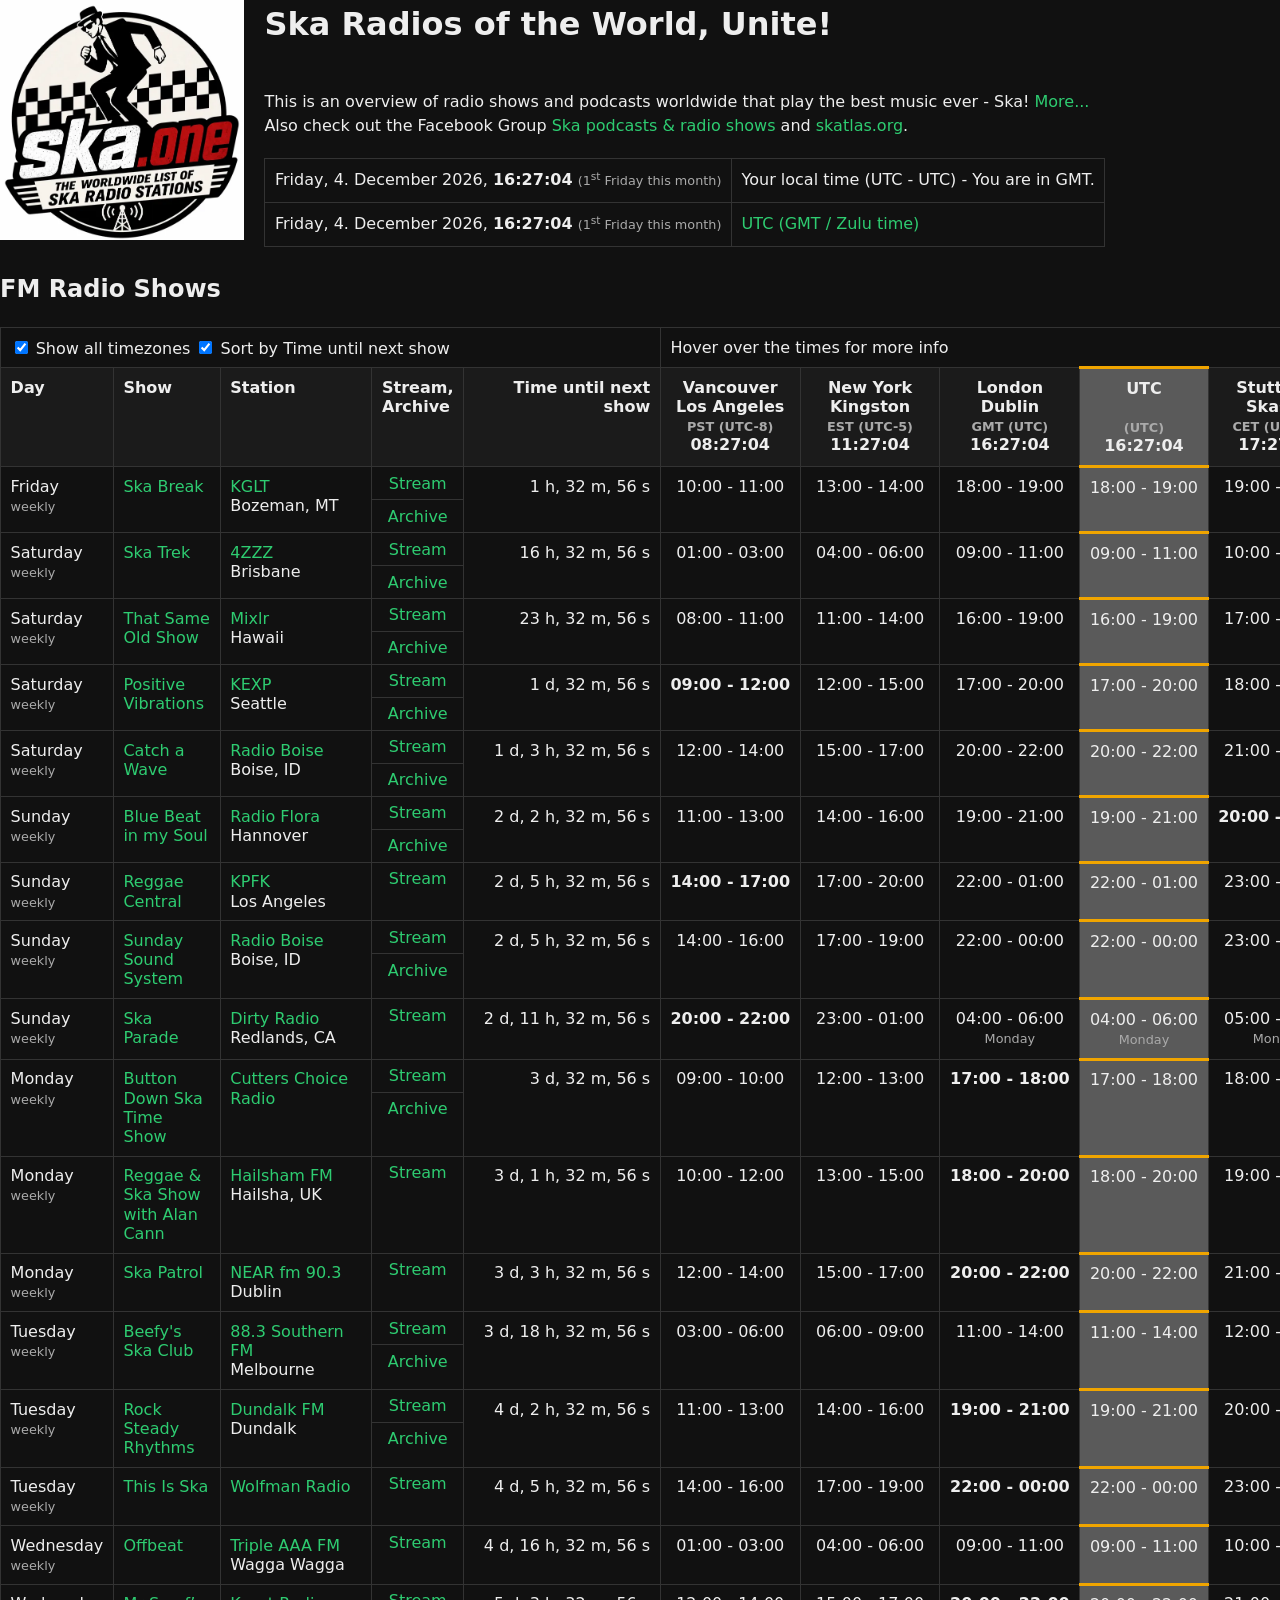
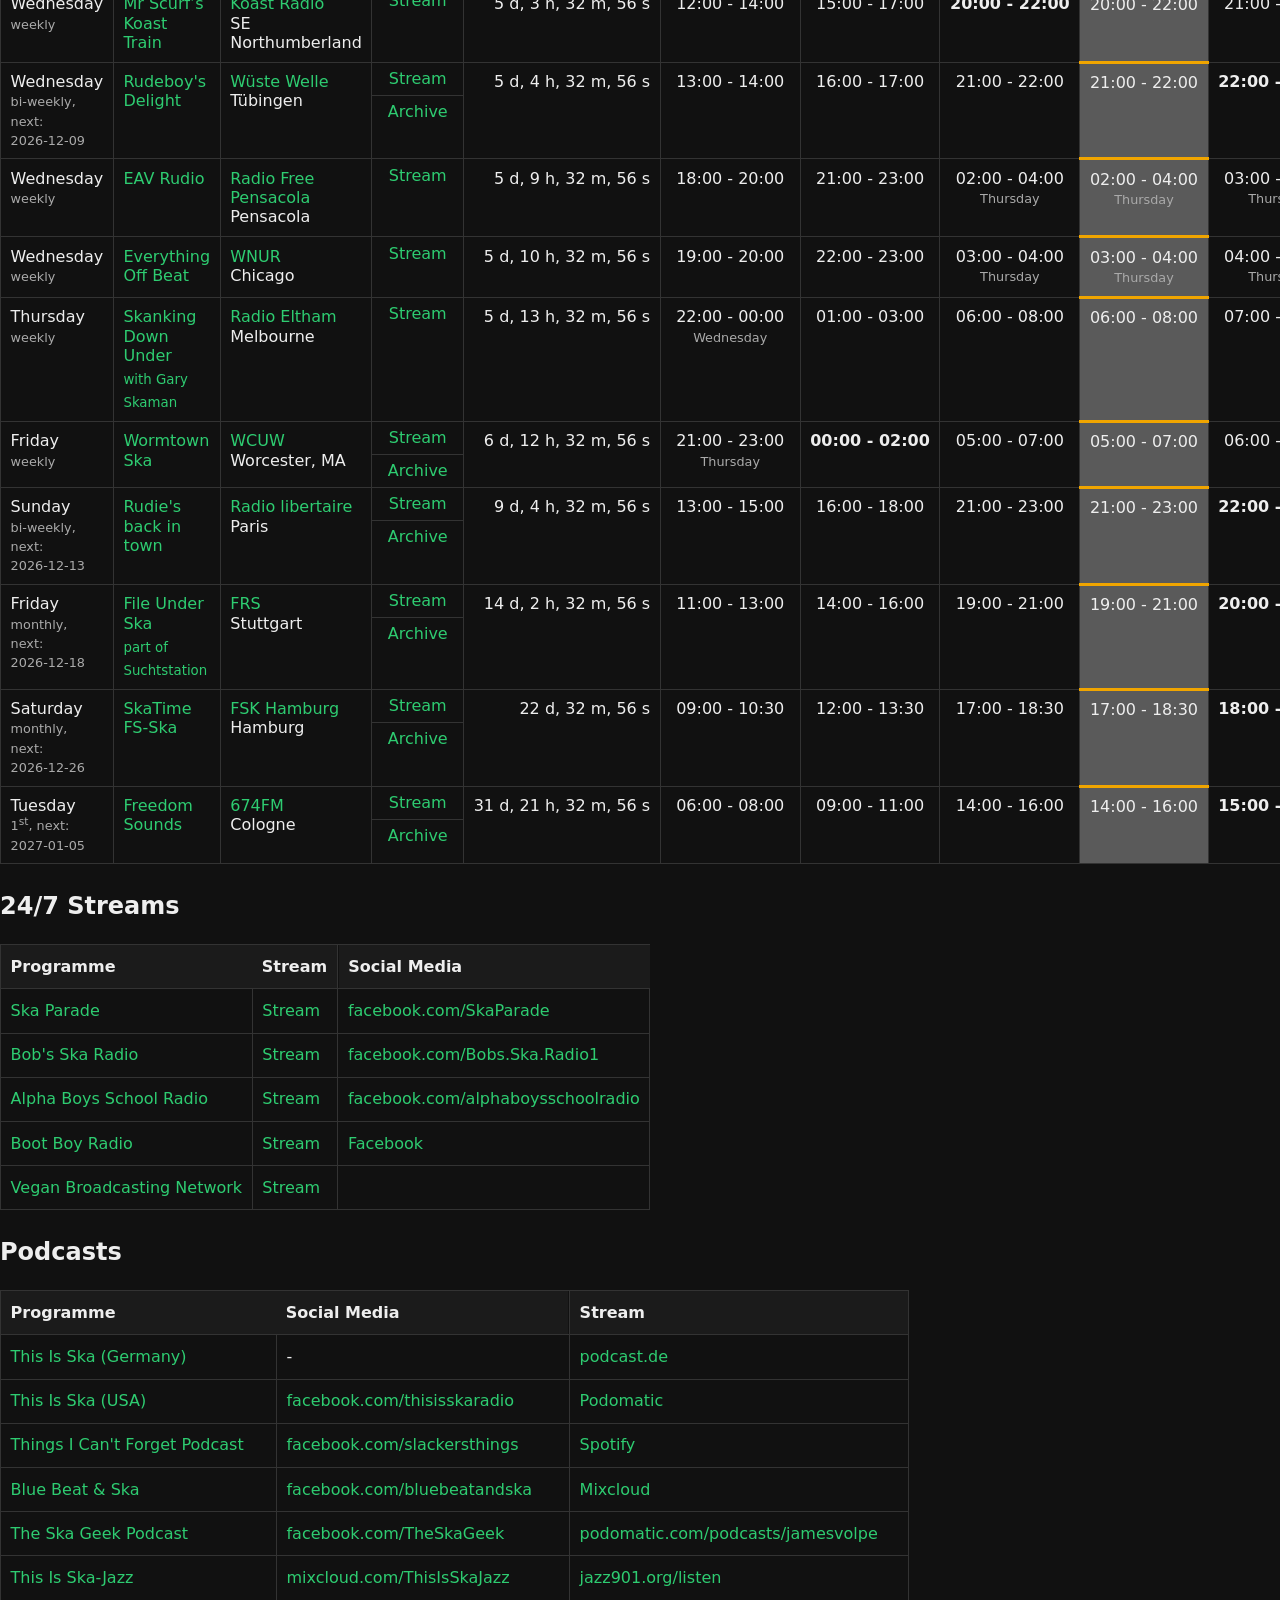
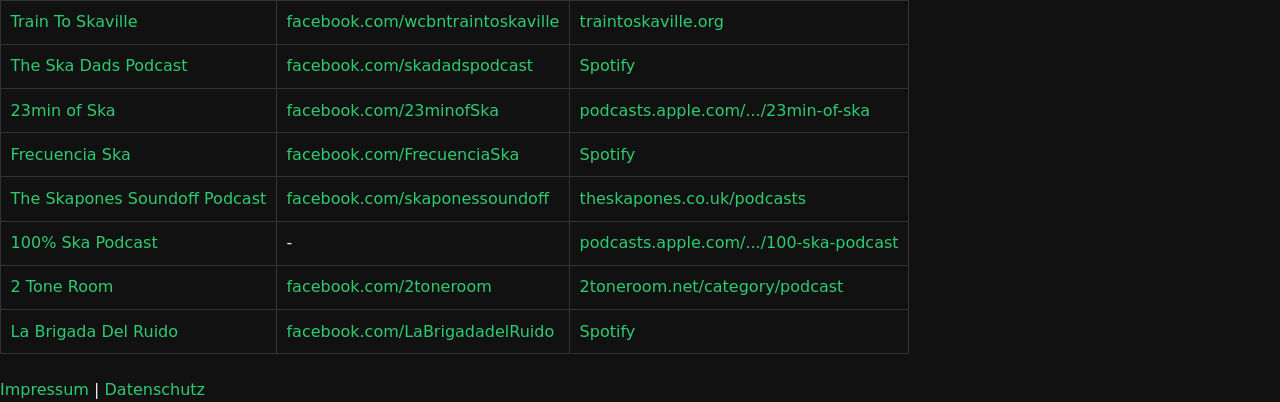
<file: index.html>
<!DOCTYPE html>
<html lang="en">
<head>
  <meta charset="UTF-8">
  <meta name="viewport" content="width=device-width, initial-scale=1.0">
  <title>Ska Radios of the World — Live Schedule</title>
  <link rel="stylesheet" href="styles.css">
  <script type="text/javascript">

    // ---------------------------
    // Show data
    // ---------------------------
    //
    // possible schedule:
    // recurrence: "weeksInMonth",
    // weeks: [ 2, 4 ], // starts with 1
    const weeklySchedule = {
      0: [ // Sunday
        {
          name: "Blue Beat in my Soul",
          id: "bbims",
          recurrence: "weekly",
          showUrl: "https://radioflora.de/shows/blue-beat-in-my-soul-ska-rocksteady-reggae-soul-from-the-60s-to-today/",
          station: "Radio Flora",
          stationUrl: "https://radioflora.de",
          stationTown: "Hannover",
          start: { h: 20, m: 0 },
          end: { h: 22, m: 0 },
          streamUrl: "https://radioflora.de",
          archiveUrl: "https://www.mixcloud.com/bluebeatshelter/",
          timezone: "Europe/Berlin"
        },
        {
          name: "Ska Parade",
          id: "sp",
          recurrence: "weekly",
          showUrl: "https://dirtyradio.fm/programs/tazy-phyllipz",
          station: "Dirty Radio",
          stationTown: "Redlands, CA",
          stationUrl: "https://dirtyradio.fm",
          start: { h: 20, m: 0 },
          end: { h: 22, m: 0 },
          streamUrl: "http://albireo.shoutca.st:8815/;",
          timezone: "America/Los_Angeles"
        },
        {
          name: "Rudie's back in town",
          id: "rbit",
          recurrence: "bi-weekly",
          showdate: "2026-04-19", // use last date or next to come, future dates are calculated
          showUrl: "https://rudies-back-in-town.blogspot.com/",
          station: "Radio libertaire",
          stationUrl: "https://radio-libertaire.org/agenda/",
          stationTown: "Paris",
          start: { h: 22, m: 0 },
          end: { h: 0, m: 0 },
          streamUrl: "http://media.radio-libertaire.org:8080/radiolib.mp3",
          archiveUrl: "https://radio-libertaire.org/agenda/passechx.php",
          timezone: "Europe/Berlin"
        },
        {
          name: "Reggae Central",
          id: "rc",
          recurrence: "weekly",
          showUrl: "https://www.kpfk.org/on-air/reggae-central",
          station: "KPFK",
          stationTown: "Los Angeles",
          stationUrl: "https://www.kpfk.org",
          start: { h: 14, m: 0 },
          end: { h: 17, m: 0 },
          streamUrl: "https://www.kpfk.org/player/",
          timezone: "America/Los_Angeles"
        },
        {
          name: "Sunday Sound System",
          id: "sss",
          recurrence: "weekly",
          showUrl: "https://spinitron.com/RadioBoise/pl/22267497/Sunday-Sound-System",
          station: "Radio Boise",
          stationUrl: "https://radioboise.org",
          stationTown: "Boise, ID",
          start: { h: 15, m: 0 },
          end: { h: 17, m: 0 },
          streamUrl: "https://www.radiorethink.com/tuner/?stationCode=radioboise",
          archiveUrl: "https://radioboise.org/shows/recent-broadcast-archive/",
          timezone: "America/Denver"
        }
      ],
      1: [ // Monday
        {
          name: "Button Down Ska Time Show",
          id: "bdsts1",
          recurrence: "weekly",
          showUrl: "https://www.buttondownradio.com/",
          station: "Cutters Choice Radio",
          stationUrl: "https://cutterschoiceradio.com/",
          stationTown: "",
          start: { h: 17, m: 0 },
          end: { h: 18, m: 0 },
          streamUrl: "https://cutterschoiceradio.com",
          archiveUrl: "https://www.mixcloud.com/ButtonDownRadioSka/",
          timezone: "Europe/London"
        },
        {
          name: "Reggae &amp; Ska Show with Alan Cann",
          id: "ac",
          recurrence: "weekly",
          showUrl: "https://www.hailshamfm.com/schedule/",
          station: "Hailsham FM",
          stationUrl: "https://www.hailshamfm.com",
          stationTown: "Hailsha, UK",
          start: { h: 18, m: 0 },
          end: { h: 20, m: 0 },
          streamUrl: "https://www.hailshamfm.com/player/",
          archiveUrl: "",
          timezone: "Europe/London"
        },
        {
          name: "Ska Patrol",
          id: "spl",
          recurrence: "weekly",
          showUrl: "https://skapatrol.weebly.com",
          station: "NEAR fm 90.3",
          stationUrl: "https://nearfm.ie/",
          stationTown: "Dublin",
          start: { h: 20, m: 0 },
          end: { h: 22, m: 0 },
          streamUrl: "https://nearfm.ie/livestream/",
          archiveUrl: "",
          timezone: "Europe/London"
        }
      ],
      2: [ // Tuesday
        {
          name: "Beefy's Ska Club",
          id: "bsc",
          recurrence: "weekly",
          showUrl: "https://www.facebook.com/BeefySkaClub/",
          station: "88.3 Southern FM",
          stationUrl: "https://www.southernfm.com.au",
          stationTown: "Melbourne",
          start: { h: 22, m: 0 },
          end: { h: 1, m: 0 },
          streamUrl: "https://www.southernfm.com.au",
          archiveUrl: "https://podcastaddict.com/podcast/beefy-s-ska-club/4160695",
          timezone: "Australia/Sydney"
        },
        {
          name: "Freedom Sounds",
          id: "fs",
          recurrence: "weeksInMonth",
          weeks: [ 1 ],
          showUrl: "https://674.fm/sendung/freedom-sounds/",
          station: "674FM",
          stationUrl: "https://674.fm",
          stationTown: "Cologne",
          start: { h: 15, m: 0 },
          end: { h: 17, m: 0 },
          streamUrl: "https://674.fm/#",
          archiveUrl: "https://www.mixcloud.com/674FM/",
          timezone: "Europe/Berlin"
        },
        {
          name: "Rock Steady Rhythms",
          id: "rsr",
          recurrence: "weekly",
          showUrl: "https://www.dundalkfm.com/category/music/",
          station: "Dundalk FM",
          stationUrl: "https://www.dundalkfm.com/",
          stationTown: "Dundalk",
          start: { h: 19, m: 0 },
          end: { h: 21, m: 0 },
          streamUrl: "https://www.dundalkfm.com/",
          archiveUrl: "https://www.dundalkfm.com/listen-again/",
          timezone: "Europe/London"
        },
        {
          name: "This Is Ska",
          id: "tis",
          recurrence: "weekly",
          showUrl: "https://wolfmanradio.co.uk/en/tuesdays?view=article&id=58&catid=13",
          station: "Wolfman Radio",
          stationUrl: "https://wolfmanradio.co.uk/",
          start: { h: 22, m: 0 },
          end: { h: 24, m: 0 },
          streamUrl: "https://wolfmanradio.co.uk/en/",
          timezone: "Europe/London"
        }
      ],
      3: [ // Wednesday
        {
          name: "Offbeat",
          id: "o",
          recurrence: "weekly",
          showUrl: "https://www.facebook.com/RiverinaRudeboy",
          station: "Triple AAA FM",
          stationUrl: "https://tripleafm.net.au",
          stationTown: "Wagga Wagga",
          start: { h: 20, m: 0 },
          end: { h: 22, m: 0 },
          streamUrl: "https://tripleafm.net.au/stream",
          timezone: "Australia/Sydney"
        },
        // 7pm on 96.7 2GHR in the Greater Hume and Albury Wodonga
        // 8pm on Triple AAA Fm in Wagga, Coolamon, Junee and Gundagai
        // And online from those station's websites at those times, or via any good radio app.
        {
          name: "Mr Scurf’s Koast Train",
          id: "mskt",
          recurrence: "weekly",
          showUrl: "https://koastradio.co.uk/koast-schedules/",
          station: "Koast Radio",
          stationUrl: "https://koastradio.co.uk",
          stationTown: "SE Northumberland",
          start: { h: 20, m: 0 },
          end: { h: 22, m: 0 },
          streamUrl: "https://koastradio.co.uk/listen-live",
          timezone: "Europe/London"
        },
        {
          name: "Rudeboy's Delight",
          id: "rd",
          recurrence: "bi-weekly",
          showdate: "2026-04-29", // use last date or next to come, rest is calculated
          showUrl: "https://www.wueste-welle.de/sendung/view/id/81/Rudeboy-rsquo-s_Delight.html",
          station: "Wüste Welle",
          stationUrl: "https://www.wueste-welle.de",
          stationTown: "Tübingen",
          start: { h: 22, m: 0 },
          end: { h: 23, m: 0 },
          streamUrl: "https://www.wueste-welle.de/broadcasts/livestream/",
          archiveUrl: "https://www.wueste-welle.de/mediathek/viewsendung/id/78445",
          timezone: "Europe/Berlin"
        },
        {
          name: "EAV Rudio",
          id: "eavr",
          recurrence: "weekly",
          showUrl: "https://www.facebook.com/EavRudio",
          station: "Radio Free Pensacola",
          stationUrl: "https://www.radiofreepensacola.com",
          stationTown: "Pensacola",
          start: { h: 20, m: 0 },
          end: { h: 22, m: 0 },
          streamUrl: "https://www.radiofreepensacola.com/shows-on-demand",
          timezone: "America/Chicago"
        },
        {
          name: "Everything Off Beat",
          id: "eob",
          recurrence: "weekly",
          showUrl: "https://wnur.org/radio-schedule/",
          station: "WNUR",
          stationUrl: "https://wnur.org/",
          stationTown: "Chicago",
          start: { h: 21, m: 0 },
          end: { h: 22, m: 0 },
          streamUrl: "https://wnur.org/radio-playlist/",
          timezone: "America/Chicago"
        }
      ],
      4: [ // Thursday
        {
          name: "Skanking Down Under",
          subtitle: "with Gary Skaman",
          id: "sdu",
          recurrence: "weekly",
          showUrl: "https://radio.eltham.melbourne/schedule", // shows visitor's time!
          station: "Radio Eltham",
          stationUrl: "https://radio.eltham.melbourne",
          stationTown: "Melbourne",
          start: { h: 17, m: 0 },
          end: { h: 19, m: 0 },
          streamUrl: "https://radio.eltham.melbourne",
          timezone: "Australia/Sydney"
        }
      ],
      5: [ // Friday
        {
          name: "Wormtown Ska",
          id: "ws",
          recurrence: "weekly",
          showUrl: "https://spinitron.com/WCUW/show/79960/Wormtown-Ska",
          station: "WCUW",
          stationUrl: "https://wcuw.org",
          stationTown: "Worcester, MA",
          start: { h: 0, m: 0 },
          end: { h: 2, m: 0 },
          streamUrl: "https://wcuw.org/listen/live/",
          archiveUrl: "https://spinitron.com/WCUW/calendar",
          timezone: "America/New_York"
        },
        {
          name: "Ska Break",
          id: "sb",
          recurrence: "weekly",
          showUrl: "https://spinitron.com/KGLT/pl/22185420/Ska-Break",
          station: "KGLT",
          stationUrl: "https://kglt.net",
          stationTown: "Bozeman, MT",
          start: { h: 11, m: 0 },
          end: { h: 12, m: 0 },
          streamUrl: "https://www.radiorethink.com/tuner/?stationCode=kglt&stream=hi",
          archiveUrl: "https://spinitron.com/KGLT/show/207563/Ska-Break",
          timezone: "America/Denver"
        },
        {
          name: "File Under Ska",
          subtitle: "part of Suchtstation",
          id: "fus",
          recurrence: "monthly",
          showdates: [ "2026-07-24", "2026-08-21", "2026-09-18", "2026-10-16", "2026-11-20", "2026-12-18" ],
          showUrl: "https://www.file-under-ska.de",
          station: "FRS",
          stationUrl: "https://www.freies-radio.de",
          stationTown: "Stuttgart",
          start: { h: 20, m: 0 },
          end: { h: 22, m: 0 },
          streamUrl: "https://streaming.fueralle.org/frs-hi.mp3",
          archiveUrl: "https://www.freies-radio.de/mediathek",
          timezone: "Europe/Berlin"
        }
      ],
      6: [ // Saturday
        {
          name: "SkaTime FS-Ska",
          id: "stime",
          recurrence: "monthly",
          showdates: [ "2026-10-31", "2026-11-28", "2026-12-26", "2027-01-23", "2027-02-27" ],
          showUrl: "<https://www.fsk-hh.org/programm>",
          station: "FSK Hamburg",
          stationUrl: "https://www.fsk-hh.org",
          stationTown: "Hamburg",
          start: { h: 18, m: 0 },
          end: { h: 19, m: 30 },
          streamUrl: "https://streaming.fueralle.org/fsk.mp3",
          archiveUrl: "https://www.fsk-hh.org/archive",
          timezone: "Europe/Berlin"
        },
        {
          name: "Ska Trek",
          id: "strek",
          recurrence: "weekly",
          showUrl: "https://www.file-under-ska.de",
          station: "4ZZZ",
          stationUrl: "https://4zzz.org.au/program/ska-trek",
          stationTown: "Brisbane",
          start: { h: 20, m: 0 },
          end: { h: 22, m: 0 },
          streamUrl: "https://www.4zzzfm.org.au/listen-online",
          archiveUrl: "http://ondemand.4zzzfm.org.au/ska-trek",
          timezone: "Australia/Sydney"
        },
        {
          name: "Catch a Wave",
          id: "cw",
          recurrence: "weekly",
          showUrl: "https://spinitron.com/RadioBoise/show/202812/Catch-a-Wave", // www.facebook.com/catchawaveska
          station: "Radio Boise",
          stationUrl: "https://radioboise.org",
          stationTown: "Boise, ID",
          start: { h: 13, m: 0 },
          end: { h: 15, m: 0 },
          streamUrl: "https://www.radiorethink.com/tuner/?stationCode=radioboise",
          archiveUrl: "https://radioboise.org/shows/recent-broadcast-archive/",
          timezone: "America/Denver"
        },
        {
          name: "Positive Vibrations",
          id: "pv",
          recurrence: "weekly",
          showUrl: "https://www.kexp.org/shows/Positive-Vibrations/",
          station: "KEXP",
          stationUrl: "https://www.kexp.org",
          stationTown: "Seattle",
          start: { h: 9, m: 0 },
          end: { h: 12, m: 0 },
          streamUrl: "https://www.kexp.org/listen/",
          archiveUrl: "https://www.kexp.org/archive/",
          timezone: "America/Los_Angeles"
        },
        {
          name: "That Same Old Show",
          id: "tsos",
          recurrence: "weekly",
          showUrl: "https://dj-mikey-rhude.mixlr.com",
          station: "Mixlr",
          stationUrl: "https://dj-mikey-rhude.mixlr.com",
          stationTown: "Hawaii",
          start: { h: 6, m: 0 },
          end: { h: 9, m: 0 },
          streamUrl: "https://dj-mikey-rhude.mixlr.com",
          archiveUrl: "https://dj-mikey-rhude.mixlr.com/recordings",
          timezone: "Pacific/Honolulu"
        }
      ],
    };

    const TIMEZONE_DATA = {
      "Pacific/Honolulu": {
        place1: "Honolulu", place2: "Hilo",
        abbr: {
          [-10]: { short: "HST", long: "Hawaii Standard Time" }
        }
      },
      "America/Anchorage": {
        place1: "Anchorage", place2: "Fairbanks",
        abbr: {
          [-9]: { short: "AKST", long: "Alaska Standard Time" },
          [-8]: { short: "AKDT", long: "Alaska Daylight Time" }
        }
      },
      "America/Los_Angeles": {
        place1: "Vancouver", place2: "Los Angeles",
        abbr: {
          [-8]: { short: "PST", long: "Pacific Standard Time" },
          [-7]: { short: "PDT", long: "Pacific Daylight Time" }
        }
      },
      "America/Denver": {
        place1: "Denver", place2: "Phoenix",
        abbr: {
          [-7]: { short: "MST", long: "Mountain Standard Time" },
          [-6]: { short: "MDT", long: "Mountain Daylight Time" }
        }
      },
      "America/Chicago": {
        place1: "Chicago", place2: "Dallas",
        abbr: {
          [-6]: { short: "CST", long: "Central Standard Time" },
          [-5]: { short: "CDT", long: "Central Daylight Time" }
        }
      },
      "America/New_York": {
        place1: "New York", place2: "Kingston",
        abbr: {
          [-5]: { short: "EST", long: "Eastern Standard Time" },
          [-4]: { short: "EDT", long: "Eastern Daylight Time" }
        }
      },
      "America/Halifax": {
        place1: "Halifax", place2: "San Juan",
        abbr: {
          [-4]: { short: "AST", long: "Atlantic Standard Time" },
          [-3]: { short: "ADT", long: "Atlantic Daylight Time" }
        }
      },
      "America/St_Johns": {
        place1: "St. John's", place2: "Corner Brook",
        abbr: {
          [-3.5]: { short: "NST", long: "Newfoundland Standard Time" },
          [-2.5]: { short: "NDT", long: "Newfoundland Daylight Time" }
        }
      },
      "Europe/London": {
        place1: "London", place2: "Dublin",
        abbr: {
          [0]: { short: "GMT", long: "Greenwich Mean Time" },
          [1]: { short: "BST", long: "British Summer Time" }
        }
      },
      "Europe/Berlin": {
        place1: "Stuttgart", place2: "Skaska",
        abbr: {
          [1]: { short: "CET", long: "Central European Time" },
          [2]: { short: "CEST", long: "Central European Summer Time" }
        }
      },
      "Europe/Helsinki": {
        place1: "Helsinki", place2: "Athens",
        abbr: {
          [2]: { short: "EET", long: "Eastern European Time" },
          [3]: { short: "EEST", long: "Eastern European Summer Time" }
        }
      },
      "Europe/Moscow": {
        place1: "St. Petersburg", place2: "Moscow",
        abbr: {
          [3]: { short: "MSK", long: "Moscow Standard Time" }
        }
      },
      "Asia/Karachi": {
        place1: "Karachi", place2: "Islamabad",
        abbr: {
          [5]: { short: "PKT", long: "Pakistan Standard Time" }
        }
      },
      "Asia/Kolkata": {
        place1: "Delhi", place2: "Mumbai",
        abbr: {
          [5.5]: { short: "IST", long: "India Standard Time" }
        }
      },
      "Australia/Perth": {
        place1: "Perth", place2: "Broome",
        abbr: {
          [8]: { short: "AWST", long: "Australian Western Standard Time" }
        }
      },
      "Asia/Tokyo": {
        place1: "Tokyo", place2: "Nagoya",
        abbr: {
          [9]: { short: "JST", long: "Japan Standard Time" }
        }
      },
      "Asia/Seoul": {
        place1: "Seoul", place2: "Busan",
        abbr: {
          [9]: { short: "KST", long: "Korea Standard Time" }
        }
      },
      "Australia/Adelaide": {
        place1: "Adelaide", place2: "Darwin",
        abbr: {
          [9.5]:  { short: "ACST", long: "Australian Central Standard Time" },
          [10.5]: { short: "ACDT", long: "Australian Central Daylight Time" }
        }
      },
      "Australia/Sydney": {
        place1: "Melbourne", place2: "Sydney",
        abbr: {
          [10]: { short: "AEST", long: "Australian Eastern Standard Time" },
          [11]: { short: "AEDT", long: "Australian Eastern Daylight Time" }
        }
      },
      "Pacific/Auckland": {
        place1: "Auckland", place2: "Wellington",
        abbr: {
          [12]: { short: "NZST", long: "New Zealand Standard Time" },
          [13]: { short: "NZDT", long: "New Zealand Daylight Time" }
        }
      }
    };

    function isMobile() {
      return window.matchMedia("(max-width: 768px)").matches;
    }

    function getOffsetByIana(iana, date) {
      const dtf = new Intl.DateTimeFormat("en-US", {
        timeZone: iana, hour12: false,
        year: "numeric", month: "2-digit", day: "2-digit",
        hour: "2-digit", minute: "2-digit", second: "2-digit"
      });
      const parts = Object.fromEntries(dtf.formatToParts(date).map(p => [p.type, p.value]));
      const localMs = Date.UTC(parts.year, parts.month - 1, parts.day, parts.hour, parts.minute, parts.second);
      // difference in minutes → avoids floating point drift
      const offsetMinutes = Math.round((localMs - date.getTime()) / 60_000);
      return offsetMinutes / 60;
    }

    const WEEKDAYS = ["Sunday","Monday","Tuesday","Wednesday","Thursday","Friday","Saturday"];
    const MONTHS = ["January","February","March","April","May","June","July","August","September","October","November","December"];

    // standard timezones
    const STANDARD_TIMEZONES = ["America/Los_Angeles","America/New_York","Europe/London","Europe/Berlin","Europe/Moscow","Asia/Tokyo","Australia/Sydney","Pacific/Auckland"];

    const visitorTimezone = Intl.DateTimeFormat().resolvedOptions().timeZone;
    // Timezones for testing
    //const visitorTimezone = "America/St_Johns"; // UTC/GMT -2:30 hours
    //const visitorTimezone = "America/Toronto";
    //const visitorTimezone = "Europe/Amsterdam";

    // target timezones: add visitor timezone if not in standard
    let timezones = [...STANDARD_TIMEZONES];
    if (!timezones.includes(visitorTimezone)) {
      timezones.push(visitorTimezone);
      const now = new Date();
      timezones.sort((a,b) => getOffsetByIana(a, now) - getOffsetByIana(b, now));
    }

    let activeTimezones = isMobile() ? [visitorTimezone] : [...timezones];
    let sortByTime = true;

    // returns names like "CET"
    const shortTimezoneFormatter = new Intl.DateTimeFormat("en-GB", { timeZoneName: "short" });

    const timezoneFormatters = {};

    const shortOffsetTimezoneFormatters = {};

    timezones.forEach(timezone => {
      // formats as HH:MM:SS
      timezoneFormatters[timezone] = new Intl.DateTimeFormat("en-GB", {
        timeZone: timezone,
        hour: "2-digit", minute: "2-digit", second: "2-digit", hour12: false });

      shortOffsetTimezoneFormatters[timezone] = new Intl.DateTimeFormat("en-GB", {
        timeZone: timezone,
        timeZoneName: "shortOffset" });
    });

    const timezoneOffsets = {};

    function computeTimezoneOffsets(now) {
      timezones.forEach(tz => { timezoneOffsets[tz] = getOffsetByIana(tz, now); });
      // compute offsets for show source timezones
      Object.values(weeklySchedule).flat().forEach(show => {
        if (!(show.timezone in timezoneOffsets)) {
          timezoneOffsets[show.timezone] = getOffsetByIana(show.timezone, now);
        }
      });
    }

    const countdownSpans = {};
    const streamSpans = {};

    function initShows(now) {
      computeTimezoneOffsets(now);
      for (let day = 0; day <= 6; day++) {
        weeklySchedule[day].forEach(show => {
          show.weekday = day;
          show.length = calcShowLength(show);
          show.nextShowTime = calcNextShowTime(now, show);
        });
      }
    }

    // returns show length in minutes
    function calcShowLength(show) {
      const startMinutes = show.start.h * 60 + show.start.m;
      const endMinutes = show.end.h * 60 + show.end.m;
      let length = endMinutes - startMinutes;
      // if show passes midnight
      if (length < 0) length += 24 * 60;
      return length;
    }

    const formatTime = (h, m, s) => [h, m, s].map(v => String(v).padStart(2, "0")).join(":");

    function updateTimes() {
      const now = new Date();
      // update local time on top
      setTextIfChanged(now_date_el, formatDate(now.getDay(), now.getDate(), now.getMonth(), now.getFullYear()));
      setTextIfChanged(now_time_el, formatTime(now.getHours(), now.getMinutes(), now.getSeconds()));
      now_week_el.innerHTML = formatWeekInMonth(formatOrdinal(getWeekInMonth(now.getDate())), now.getDay());
      // update UTC time on top
      setTextIfChanged(utc_date_el, formatDate(now.getUTCDay(), now.getUTCDate(), now.getUTCMonth(), now.getUTCFullYear()));
      setTextIfChanged(utc_time_el, formatTime(now.getUTCHours(), now.getUTCMinutes(), now.getUTCSeconds()));
      utc_week_el.innerHTML = formatWeekInMonth(formatOrdinal(getWeekInMonth(now.getUTCDate())), now.getUTCDay());
      // update timezone times
      activeTimezones.forEach(timezone => {
        setTextIfChanged(document.getElementById(timezoneToId(timezone)), timezoneFormatters[timezone].format(now));
      });
      // update times until shows start
      for (let day = 0; day <= 6; day++) {
        weeklySchedule[day].forEach(show => {
          const idElement = countdownSpans[show.id];
          if (!show.nextShowTime) {
            idElement.classList.remove("blink-red");
            setTextIfChanged(idElement, "no upcoming dates");
          } else if (show.nextShowTime.start <= now && now < show.nextShowTime.end) {
            setTextIfChanged(idElement, "NOW PLAYING!");
            idElement.classList.add("blink-red");
            streamSpans[show.id].classList.add("blink-red");
          } else {
            idElement.classList.remove("blink-red");
            streamSpans[show.id].classList.remove("blink-red");
            let remaining_sec = Math.ceil((show.nextShowTime.start - now) / 1000);
            if (remaining_sec < 0) {
              initShows(now);
              remaining_sec = Math.ceil((show.nextShowTime.start - now) / 1000);
            }
            setTextIfChanged(idElement, formatDuration(remaining_sec));
          }
        });
      }
      // when the hour is full, update the table
      if (now.getUTCMinutes() === 0 && now.getUTCSeconds() === 0) {
        renderTable();
      }
    }

    function setTextIfChanged(el, text) {
      if (el.textContent !== text) {
        el.textContent = text;
      }
    }

    function formatShowtime(showtime) {
      return String(showtime.h).padStart(2,"0") + ":" + String(showtime.m).padStart(2,"0");
    }

    function formatDate(day, date, month, year) {
      return WEEKDAYS[day] + ', ' + date + '. ' + MONTHS[month] + ' ' + year;
    }

    function getWeekInMonth(day) {
      if (day < 8) return 1;
      if (day < 15) return 2;
      if (day < 22) return 3;
      if (day < 29) return 4;
      return 5;
    }

    function formatOrdinal(number) {
      if (number === 1) return "1<sup>st</sup>";
      if (number === 2) return "2<sup>nd</sup>";
      if (number === 3) return "3<sup>rd</sup>";
      return number + "<sup>th</sup>";
    }

    function formatWeekInMonth(weekInMonth, day) {
      return weekInMonth + ' ' + WEEKDAYS[day] + ' this month';
    }

    function makeGMTOffsetMessage(now) {
      const offsetMinutes = now.getTimezoneOffset();
      if (offsetMinutes === 0) return "You are in GMT.";
      const offsetHours = Math.abs(offsetMinutes) / 60;
      const hourLabel = offsetHours === 1 ? "hour" : "hours";
      const direction = offsetMinutes > 0 ? "behind" : "ahead of";
      return `${offsetHours} ${hourLabel} ${direction} GMT`;
    }

    window.addEventListener("DOMContentLoaded", () => {
      renderTimezoneHeaders();
      renderTable();
      updateTimes();
      setInterval(updateTimes, 1000);
    });
  </script>
</head>

<body>
  <div class="header-row">
    <div class="logo-hover-container">
      <img src="logo.webp" alt="Ska Logo" class="header-logo">
    <div class="logo-overlay">
      <img src="logoLarge.webp" alt="Ska Logo Large" class="logo-large">
    </div>
  </div>
  <div class="header-content">
    <h1>Ska Radios of the World, Unite!</h1>
    <p>This is an overview of radio shows and podcasts worldwide that play the best music ever - Ska! <a href="about.html">More...</a><br/>
Also check out the Facebook Group <a target="_blank" rel="noopener" href="https://www.facebook.com/groups/444399576124393/">Ska podcasts &amp; radio shows</a> and <a target="_blank" rel="noopener" href="https://skatlas.org">skatlas.org</a>.
    </p>
    <table id="clockTable" role="presentation">
      <tbody>
        <tr>
          <td><span id="now_date"></span>, <span class="hours"><span id="now_time"></span></span> <span class="small-text">(<span id="now_week"></span>)</span></td>
          <td>Your local time (<span id="localTimezone"></span>) - <span id="gmtOffsetMessage"></span></td>
        </tr>
        <tr>
          <td><span id="utc_date"></span>, <span class="hours"><span id="utc_time"></span></span> <span class="small-text">(<span id="utc_week"></span>)</span></td>
          <td class="nowrap-left"><a target="_blank" rel="noopener" href="https://en.wikipedia.org/wiki/Coordinated_Universal_Time">UTC (GMT / Zulu time)</a></td>
        </tr>
      </tbody>
    </table>
  </div>
</div>
<br/>
<h2>FM Radio Shows</h2>
<table id="radioTable">
  <thead>
    <tr id="infoRow"></tr>
    <tr id="headerRow"></tr>
  </thead>
  <tbody></tbody>
</table>

<script>
  // --------------------------
  // Helper functions
  // --------------------------
  const now_date_el = document.getElementById("now_date");
  const now_time_el = document.getElementById("now_time");
  const now_week_el = document.getElementById("now_week");
  const utc_date_el = document.getElementById("utc_date");
  const utc_time_el = document.getElementById("utc_time");
  const utc_week_el = document.getElementById("utc_week");

  function makeUTCDate(now, hours, minutes) {
    const date = new Date(now);
    date.setUTCHours(hours, minutes, 0, 0);
    return date;
  }

  function findDaysInMonth(now, weekday, weeks) {
    const year = now.getUTCFullYear();
    const month = now.getUTCMonth();
    const todayDay = now.getUTCDate();
    const wanted = new Set(weeks);
    const daysInMonth = [];

    let occurrence = 0;
    for (let day = 1; day <= 31; day++) {
      const date = new Date(Date.UTC(year, month, day));
      if (date.getUTCMonth() !== month) break;
      if (date.getUTCDay() === weekday) {
        occurrence++;
        if (wanted.has(occurrence) && day >= todayDay) {
          daysInMonth.push(formatAsYYYY_MM_DD(date));
        }
      }
    }
    return daysInMonth;
  }

  function formatAsYYYY_MM_DD(date) {
    return `${date.getUTCFullYear()}-${String(date.getUTCMonth() + 1).padStart(2, "0")}-${String(date.getUTCDate()).padStart(2, "0")}`;
  }

  // returns show's end date
  function calcEndDate(show, startDate) {
    return new Date(startDate.getTime() + show.length * 60_000);
  }

  // Depends on show end!
  function calcNextShowTime(now, show) {
    if (show.recurrence === "weeksInMonth") return calcNextShowTime_WeeksInMonth(now, show);
    if (show.recurrence === "monthly") return calcNextShowTime_Dates(now, show, show.showdates);
    if (show.recurrence === "bi-weekly") return calcNextShowTime_Biweekly(now, show);
    // default: show.recurrence === "weekly"
    return calcNextShowTime_Weekly(now, show);
  }

  function calcNextShowTime_WeeksInMonth(now, show) {
    const dates = findDaysInMonth(now, show.weekday, show.weeks);
    const nextMonthFirst = new Date(Date.UTC(now.getUTCFullYear(), now.getUTCMonth() + 1, 1));
    dates.push(...findDaysInMonth(nextMonthFirst, show.weekday, show.weeks));
    return calcNextShowTime_Dates(now, show, dates);
  }

  function calcNextShowTime_Dates(now, show, dates) {
    for (const dateStr of dates) {
      const [year, month, day] = dateStr.split("-").map(Number);
      const nextStartDate = new Date(Date.UTC(year, month - 1, day, show.start.h - timezoneOffsets[show.timezone], show.start.m, 0, 0));
      const nextEndDate = calcEndDate(show, nextStartDate);
      if (nextEndDate >= now) return { start: nextStartDate, end: nextEndDate };
    }
    // no future date found - showdates needs updating
    return null;
  }

  function calcNextShowTime_Biweekly(now, show) {
    const [year, month, day] = show.showdate.split("-").map(Number);
    let nextStartDate = new Date(Date.UTC(year, month - 1, day, show.start.h - timezoneOffsets[show.timezone], show.start.m, 0, 0));
    let nextEndDate = calcEndDate(show, nextStartDate);
    // while the next end date is in the past, add two weeks
    while (nextEndDate < now) {
      nextStartDate.setUTCDate(nextStartDate.getUTCDate() + 14);
      nextEndDate = calcEndDate(show, nextStartDate);
    }
    return { start: nextStartDate, end: nextEndDate };
  }

  function calcNextShowTime_Weekly(now, show) {
    const daysToWait = (show.weekday - now.getUTCDay() + 7) % 7;
    const nextStartDate = makeUTCDate(now, show.start.h - timezoneOffsets[show.timezone], show.start.m);
    nextStartDate.setUTCDate(nextStartDate.getUTCDate() + daysToWait);
    let nextEndDate = calcEndDate(show, nextStartDate);
    if (nextEndDate <= now) {
      nextStartDate.setUTCDate(nextStartDate.getUTCDate() + 7);
      nextEndDate = calcEndDate(show, nextStartDate);
    }

    return { start: nextStartDate, end: nextEndDate };
  }

  function calcShowTimeInZone(show, showDay, timezone) {
    const offsetMins = (timezoneOffsets[timezone] - timezoneOffsets[show.timezone]) * 60;
    const startMins  = show.start.h * 60 + show.start.m + offsetMins;
    const endMins    = show.end.h   * 60 + show.end.m   + offsetMins;
    const dayShift   = Math.floor(startMins / (24 * 60));
    const toHM = totalMins => {
      const normalized = ((totalMins % (24 * 60)) + 24 * 60) % (24 * 60);
      return { h: Math.floor(normalized / 60), m: normalized % 60 };
    };
    return {
      start: toHM(startMins),
      end: toHM(endMins),
      day: (showDay + dayShift + 7) % 7
    };
  }

  function formatDuration(sec) {
    const days = Math.floor(sec / 86_400);
    const hours = Math.floor(sec / 3600) % 24;
    const minutes = Math.floor(sec / 60) % 60;
    const seconds = sec % 60;
    return `${days ? days + " d, " : ""}${hours ? hours + " h, " : ""}${minutes} m, ${seconds} s`;
  }

  function addTd(tr, text, url, fallback, lineBelow) {
    const td = document.createElement("td");
    if (url) {
      const link = document.createElement("a");
      link.href = url;
      link.innerHTML = text;
      link.target = "_blank";
      link.rel = "noopener noreferrer";
      td.appendChild(link);
    } else {
      td.innerHTML = fallback ?? text;
    }
    if (lineBelow) {
      td.appendChild(document.createElement("br"));
      td.appendChild(document.createTextNode(lineBelow));
    }
    tr.appendChild(td);
  }

  function addStreamAndArchiveTd(tr, show) {
    const td = document.createElement("td");
    const box = document.createElement("div");
    box.className = "stacked-cell-inner";

    const streamLink = document.createElement("a");
    streamLink.href = show.streamUrl;
    streamLink.textContent = "Stream";
    streamLink.target = "_blank";
    streamLink.rel = "noopener noreferrer";
    box.appendChild(streamLink);
    streamSpans[show.id] = streamLink;

    if (show.archiveUrl) {
      const divider = document.createElement("div");
      divider.className = "divider";
      box.appendChild(divider);

      const archiveLink = document.createElement("a");
      archiveLink.href = show.archiveUrl;
      archiveLink.textContent = "Archive";
      archiveLink.target = "_blank";
      archiveLink.rel = "noopener noreferrer";
      box.appendChild(archiveLink);
    }

    td.appendChild(box);
    tr.appendChild(td);
  }

  function addShowTd(tr, show) {
    const td = document.createElement("td");
    const link = document.createElement("a");
    link.href = show.showUrl;
    link.innerHTML = show.subtitle ? show.name + '<br/><sub>' + show.subtitle + '</sub>' : show.name;
    link.target = "_blank";
    link.rel = "noopener noreferrer";
    td.appendChild(link);
    const showTimeInZone = calcShowTimeInZone(show, show.weekday, show.timezone);
    tr.appendChild(td);
  }

  // showdates for weeksInMonth: e.g. show.weeks = [ 1, 3 ]
  // showdates for monthly: e.g. show.showdates = [ "2026-03-20", "2026-04-17" ]
  // showdates for bi-weekly: e.g. show.showdate = "2026-04-17" (calculated onward)
  function formatRecurrence(now, show) {
    if (show.recurrence === "weekly") return "weekly";
    if (show.recurrence === "weeksInMonth") {
      let weeks = "";
      show.weeks.forEach((weekIndex, index) => { if (index > 0) weeks += ", "; weeks += formatOrdinal(weekIndex); });
      const nextStart = show.nextShowTime.start
      return weeks + ", next:<br/>" + formatAsYYYY_MM_DD(nextStart);
    }
    if (show.recurrence === "monthly" || show.recurrence === "bi-weekly") {
      if (! show.showdates && ! show.showdate) return show.recurrence;
      if (! show.nextShowTime) return show.recurrence;
      const nextStart = show.nextShowTime.start
      if (! nextStart) return show.recurrence;
      return show.recurrence + ", next:<br/>" + formatAsYYYY_MM_DD(nextStart);
    }
    return show.recurrence;
  }

  function renderTimezoneHeaders() {
    const infoRow = document.getElementById("infoRow");
    infoRow.innerHTML = "";

    const baseCols = 5; // Day, Show, Station, Stream, Countdown
    const tzCols = activeTimezones.length;

    // left group (static columns)
    const infoTd = document.createElement("td");
    infoTd.colSpan = baseCols;
    infoTd.innerHTML = `
    <label>
      <input type="checkbox" id="timezonesToggle">
      Show all timezones
    </label>
    <label>
      <input type="checkbox" id="sortToggle" checked>
      Sort by Time until next show
    </label>`;
    infoRow.appendChild(infoTd);

    const timezonesToggle = document.getElementById("timezonesToggle");
    timezonesToggle.checked = activeTimezones.length > 1;
    timezonesToggle.addEventListener("change", () => {
      activeTimezones = timezonesToggle.checked ? [...timezones] : [visitorTimezone];
      renderTimezoneHeaders();
      renderTable();
      updateTimes();
    });

    const sortToggle = document.getElementById("sortToggle");
    sortToggle.checked = sortByTime;
    sortToggle.addEventListener("change", () => {
      sortByTime = sortToggle.checked;
      renderTable();
      updateTimes();
    });

    // right group (timezones)
    const tzTd = document.createElement("td");
    tzTd.colSpan = tzCols;
    tzTd.textContent = "Hover over the times for more info";
    tzTd.classList.add("group-header", "left");
    infoRow.appendChild(tzTd);

    const headerRow = document.getElementById("headerRow");
    headerRow.innerHTML = `
    <th>Day</th>
    <th>Show</th>
    <th>Station</th>
    <th>Stream,<br>Archive</th>
    <th class="right">Time until next show</th>`;

    activeTimezones.forEach(timezone => {
      let tz = TIMEZONE_DATA[timezone];
      if (!tz) {
        tz = { iana: timezone, place1: timezone.substring(timezone.indexOf("/") + 1), place2: "" };
      };
      const th = document.createElement("th");
      th.classList.add("center", "nowrap");
      if (timezone === visitorTimezone) th.classList.add("visitor-tz");
      th.innerHTML = '<span class="nowrap">' + tz.place1 + '<br/>' + tz.place2 + '<br/><span class="small-text">' + getTimezoneInfo(timezone).short
        + ' (' + getUTCOffset(timezone) + ')</span><br/><span id="' + timezoneToId(timezone) + '"></span></span>';
      headerRow.appendChild(th);
    });
  }

  function getTimezoneInfo(iana, date = new Date()) {
    const offset = getOffsetByIana(iana, date);
    return TIMEZONE_DATA[iana]?.abbr?.[offset] ?? { short: "", long: "" };
  }

  // returns e.g. "UTC-4"
  function getUTCOffset(timezone) {
    const parts = shortOffsetTimezoneFormatters[timezone].formatToParts(new Date());
    return parts.find(p => p.type === "timeZoneName").value.replace("GMT", "UTC");
  }

  function timezoneToId(timezone) {
    return "tz-" + timezone.replaceAll("/", "-");
  }

  // ---------------------------
  // Create the table
  // ---------------------------
  function renderTable() {
    const now = new Date();
    initShows(now);

    Object.keys(countdownSpans).forEach(k => delete countdownSpans[k]);
    Object.keys(streamSpans).forEach(k => delete streamSpans[k]);

    const tbody = document.querySelector("#radioTable tbody");
    tbody.innerHTML = "";

    // Collect all shows, then optionally sort by time until next show
    const allShows = [];
    for (let day = 0; day <= 6; day++) {
      weeklySchedule[day].forEach(show => allShows.push(show));
    }
    if (sortByTime) {
      allShows.sort((a, b) => {
        // Shows with no upcoming date go to the bottom
        if (!a.nextShowTime && !b.nextShowTime) return 0;
        if (!a.nextShowTime) return 1;
        if (!b.nextShowTime) return -1;
        return a.nextShowTime.start - b.nextShowTime.start;
      });
    }

    allShows.forEach(show => {
      const day = show.weekday;
      {
        const tr = document.createElement("tr");

        // Day, Recurrence
        addTd(tr, WEEKDAYS[day] + '<br/><span class="small-text">' + formatRecurrence(now, show) + "</span>");

        // Show name + optional subtitle
        addShowTd(tr, show);

        // Station
        addTd(tr, show.station, show.stationUrl, "", show.stationTown);

        // Stream and Archive
        addStreamAndArchiveTd(tr, show);

        // Time until next show, or is the show now playing?
        const waitOrPlayingTd = document.createElement("td");
        const span = document.createElement("span");
        countdownSpans[show.id] = span;
        waitOrPlayingTd.appendChild(span);
        waitOrPlayingTd.classList.add("nowrap-right");
        tr.appendChild(waitOrPlayingTd);

        // Timezone columns
        activeTimezones.forEach(timezone => {
          const td = document.createElement("td");
          const showTimeInZone = calcShowTimeInZone(show, day, timezone);
          const startTime = formatShowtime(showTimeInZone.start);
          const endTime = formatShowtime(showTimeInZone.end);

          const wrap = document.createElement("span");
          wrap.className = "show-tooltip-wrap";
          wrap.textContent = startTime + " - " + endTime;

          const tooltip = document.createElement("span");
          tooltip.className = "show-tooltip-box";

          const diff = timezoneOffsets[show.timezone] - timezoneOffsets[timezone];
          const offsetHours = Math.abs(diff);
          const hourLabel = offsetHours === 1 ? "hour" : "hours";
          const direction = diff > 0 ? "ahead of" : "behind";

          let tooltipText;
          if (timezone === show.timezone) {
            tooltipText = show.name + " is in this timezone.";
          } else {
            tooltipText = show.name + " broadcasts from " + `${formatShowtime(show.start)} until ${formatShowtime(show.end)} ${getTimezoneInfo(show.timezone).long} (${getTimezoneInfo(show.timezone).short})\nwhich is ${offsetHours} ${hourLabel} ${direction} this timezone (${getTimezoneInfo(timezone).short}).`;
          }

          tooltip.textContent = tooltipText;

          wrap.appendChild(tooltip);
          td.appendChild(wrap);

          if (day !== showTimeInZone.day) {
            td.appendChild(document.createElement("br"));
            const small = document.createElement("span");
            small.className = "small-text";
            small.textContent = WEEKDAYS[showTimeInZone.day];
            td.appendChild(small);
          }
          if (timezone === show.timezone) td.classList.add("bold");
          if (timezone === visitorTimezone) td.classList.add("visitor-tz");
          td.classList.add("center", "top", "nowrap");
          tr.appendChild(td);
        });

        tbody.appendChild(tr);
      }
    });
    document.getElementById("localTimezone").textContent = shortTimezoneFormatter.formatToParts(now).find(p => p.type === "timeZoneName").value + " - " + visitorTimezone;
    document.getElementById("gmtOffsetMessage").textContent = makeGMTOffsetMessage(now);
  }
</script>


<!--
gone:
www.upsettingstation.tk
www.easyskanking.tk
www.tonicskaradio.co.uk
portal.muensterstream.de/en/mediathek/reggae-relay/
www.facebook.com/VivaSkaRadio
tilos.hu/show/ska-club
Everything Off Beat / Ska Radio Chicago www.facebook.com/profile.php?id=100088490274412 www.mixcloud.com/jumpuprecords
www.facebook.com/chrismurrayroots www.facebook.com/BluebeatLivestream
www.mixcloud.com/F10DJManagement/rhoda-dakar-dj-set/
Ska Nation Radio (?)
Skankin' Down Under / www.facebook.com/profile.php?id=100059199106624 / www.pvfm.org.au/ska/
Checkered Past Ska'cast / www.checkeredpast.ca / linktr.ee/checkeredpastpod / www.deezer.com/en/show/2623662 (last episode 2025-06-03, "Rob, Celine and Joey reminisce on 4 years and 200 episodes of the show before bringing the podcast to a close.")
In Defense of Ska: www.instagram.com/p/DL471u6MetI/
www.mixcloud.com/Skanking105
-->
<br/>
<h2>24/7 Streams</h2>
<table>
  <tbody>
  <tr>
    <th class="header">Programme</th>
    <th class="header">Stream</th>
    <th class="header">Social Media</th>
  </tr>
  <tr>
    <td class="top"><a target="_blank" rel="noopener" href="https://www.skaparade.com">Ska Parade</a></td>
    <td class="top"><a target="_blank" rel="noopener" href="https://www.skaparade.com/play.pls">Stream</a></td>
    <td class="top"><a target="_blank" rel="noopener" href="https://www.facebook.com/people/Ska-Parade/100068801391638/">facebook.com/SkaParade</a></td>
  </tr>
  <tr>
    <td class="top"><a target="_blank" rel="noopener" href="https://www.bobskaradio.com">Bob's Ska Radio</a></td>
    <td class="top"><a target="_blank" rel="noopener" href="https://eu8.fastcast4u.com/proxy/chrtre00?mp=/1">Stream</a></td>
    <!-- US: https://usa19.fastcast4u.com:2030/;?type=http&nocache=1663820484 -->
    <td class="top"><a target="_blank" rel="noopener" href="https://www.facebook.com/Bobs.Ska.Radio1">facebook.com/Bobs.Ska.Radio1</a></td>
  </tr>
  <tr>
    <td class="top"><a target="_blank" rel="noopener" href="https://www.alphaboysschoolradio.com">Alpha Boys School Radio</a></td>
    <td class="top"><a target="_blank" rel="noopener" href="https://player.streamguys.com/alphaboys/sgplayer/player.php#">Stream</a></td>
    <td class="top"><a target="_blank" rel="noopener" href="https://www.facebook.com/alphaboysschoolradio">facebook.com/alphaboysschoolradio</a></td>
  </tr>
  <tr>
    <td class="top"><a target="_blank" rel="noopener" href="https://bootboyradio.net">Boot Boy Radio</a></td>
    <td class="top"><a target="_blank" rel="noopener" href="https://bootboyradio.net">Stream</a></td>
    <td class="top"><a target="_blank" rel="noopener" href="https://www.facebook.com/profile.php?id=61556124632138">Facebook</a></td>
  </tr>
  <tr>
    <td class="top"><a target="_blank" rel="noopener" href="https://www.vbnradio.com/">Vegan Broadcasting Network</a></td>
    <td class="top"><a target="_blank" rel="noopener" href="https://streamdb8web.securenetsystems.net/cirruscontent/VBN">Stream</a></td>
    <td class="top"> </td>
  </tr>
  </tbody>
</table>

<br/>
<h2>Podcasts</h2>
<table>
  <tbody>
  <tr>
    <th class="header">Programme</th>
    <th class="header">Social Media</th>
    <th class="header">Stream</th>
  </tr>
  <tr>
    <td class="top"><a target="_blank" rel="noopener" href="https://www.facebook.com/thisisskafestival/posts/-erster-deutscher-skapodcast-start-am-28926-liebe-this-is-ska-gemeinde-der-neue-/1552510583582704/">This Is Ska (Germany)</a></td>
    <td class="top">-</td>
    <td class="top"><a target="_blank" rel="noopener" href="https://www.podcast.de/podcast/3764320/this-is-ska-podcast">podcast.de</a></td>
  </tr>
  <tr>
    <td class="top"><a target="_blank" rel="noopener" href="https://www.thisisska.com">This Is Ska (USA)</a></td>
    <td class="top"><a target="_blank" rel="noopener" href="https://facebook.com/thisisskaradio">facebook.com/thisisskaradio</a></td>
    <td class="top"><a target="_blank" rel="noopener" href="https://www.podomatic.com/podcasts/beathappymusic">Podomatic</a></td>
  </tr>
  <tr>
    <!--td class="top"><a target="_blank" rel="noopener" href="https://www.hornpod.org">Hornpod: A Ska Podcast</a></td-->
    <td class="top"><a target="_blank" rel="noopener" href="https://www.hornpod.org">Things I Can't Forget Podcast</a></td>
    <!--td class="top"><a target="_blank" rel="noopener" href="https://www.facebook.com/hornpod">facebook.com/hornpod</a></td-->
    <td class="top"><a target="_blank" rel="noopener" href="https://www.facebook.com/slackersthings">facebook.com/slackersthings</a></td>
    <td class="top"><a target="_blank" rel="noopener" href="https://open.spotify.com/show/040tvobXGiD7vqXl62gDnO">Spotify</a></td>
  </tr>
  <tr>
    <td class="top"><a target="_blank" rel="noopener" href="https://www.mixcloud.com/bluebeatandska/">Blue Beat &amp; Ska</a></td>
    <td class="top"><a target="_blank" rel="noopener" href="https://www.facebook.com/bluebeatandska">facebook.com/bluebeatandska</a></td>
    <td class="top"><a target="_blank" rel="noopener" href="https://www.mixcloud.com/bluebeatandska/">Mixcloud</a></td>
  </tr>
  <tr>
    <td class="top"><a target="_blank" rel="noopener" href="https://jamesvolpe.wixsite.com/theskageek">The Ska Geek Podcast</a></td>
    <td class="top"><a target="_blank" rel="noopener" href="https://www.facebook.com/TheSkaGeek">facebook.com/TheSkaGeek</a></td>
    <td class="top"><a target="_blank" rel="noopener" href="https://www.podomatic.com/podcasts/jamesvolpe">podomatic.com/podcasts/jamesvolpe</a></td>
  </tr>
  <tr>
    <td class="top"><a target="_blank" rel="noopener" href="https://www.thisisskajazz.com">This Is Ska-Jazz</a></td>
    <td class="top"><a target="_blank" rel="noopener" href="https://www.mixcloud.com/ThisIsSkaJazz">mixcloud.com/ThisIsSkaJazz</a></td>
    <td class="top"><a target="_blank" rel="noopener" href="https://jazz901.org/listen">jazz901.org/listen</a></td>
  </tr>
  <tr>
    <td class="top"><a target="_blank" rel="noopener" href="https://traintoskaville.org">Train To Skaville</a></td>
    <td class="top"><a target="_blank" rel="noopener" href="https://www.facebook.com/wcbntraintoskaville">facebook.com/wcbntraintoskaville</a></td>
    <td class="top"><a target="_blank" rel="noopener" href="https://traintoskaville.org">traintoskaville.org</a></td>
  </tr>
  <tr>
    <td class="top"><a target="_blank" rel="noopener" href="https://www.facebook.com/skadadspodcast">The Ska Dads Podcast</a></td>
    <td class="top"><a target="_blank" rel="noopener" href="https://www.facebook.com/skadadspodcast">facebook.com/skadadspodcast</a></td>
    <td class="top"><a target="_blank" rel="noopener" href="https://open.spotify.com/show/3gVIjmKmDr9c37nhPnWXIt">Spotify</a></td>
  </tr>
  <tr>
    <td class="top"><a target="_blank" rel="noopener" href="https://radjose.wordpress.com/">23min of Ska</a></td>
    <td class="top"><a target="_blank" rel="noopener" href="https://www.facebook.com/23minofSka">facebook.com/23minofSka</a></td>
    <td class="top"><a target="_blank" rel="noopener" href="https://podcasts.apple.com/us/podcast/23min-of-ska/id658668753">podcasts.apple.com/.../23min-of-ska</a></td>
  </tr>
  <tr>
    <td class="top"><a target="_blank" rel="noopener" href="https://www.instagram.com/frecuencia_ska">Frecuencia Ska</a></td>
    <td class="top"><a target="_blank" rel="noopener" href="https://www.facebook.com/FrecuenciaSka">facebook.com/FrecuenciaSka</a></td>
    <td class="top"><a target="_blank" rel="noopener" href="https://open.spotify.com/show/0KZcD4gJuQyzDQ4HW8UOQ4">Spotify</a></td>
  </tr>
  <tr>
    <td class="top"><a target="_blank" rel="noopener" href="https://www.theskapones.co.uk/podcasts">The Skapones Soundoff Podcast</a></td>
    <td class="top"><a target="_blank" rel="noopener" href="https://www.facebook.com/skaponessoundoff">facebook.com/skaponessoundoff</a></td>
    <td class="top"><a target="_blank" rel="noopener" href="https://www.theskapones.co.uk/podcasts">theskapones.co.uk/podcasts</a></td>
  </tr>
  <tr>
    <td class="top"><a target="_blank" rel="noopener" href="https://www.djryanmidnight.com/ska-podcast/">100% Ska Podcast</a></td>
    <td class="top">-</td>
    <td class="top"><a target="_blank" rel="noopener" href="https://podcasts.apple.com/us/podcast/100-ska-podcast/id1384313362?ls=1">podcasts.apple.com/.../100-ska-podcast</a></td>
  </tr>
  <tr>
    <td class="top"><a target="_blank" rel="noopener" href="https://2toneroom.net">2 Tone Room</a></td>
    <td class="top"><a target="_blank" rel="noopener" href="https://www.facebook.com/2toneroom">facebook.com/2toneroom</a></td>
    <td class="top"><a target="_blank" rel="noopener" href="https://2toneroom.net/category/podcast/">2toneroom.net/category/podcast</a></td>
  </tr>
  <tr>
    <td class="top"><a target="_blank" rel="noopener" href="https://www.labrigadadelruido.com">La Brigada Del Ruido</a></td>
    <td class="top"><a target="_blank" rel="noopener" href="https://www.facebook.com/LaBrigadadelRuido">facebook.com/LaBrigadadelRuido</a></td>
    <td class="top"><a target="_blank" rel="noopener" href="https://open.spotify.com/show/6PfQvglewUaPvFWurIpFFt">Spotify</a></td>
  </tr>
  <!-- Last Update in 2020: Blue Beat FM https://www.mixcloud.com/rudith69/ -->
  </tbody>
</table>
<br/>

<footer>
  <a href="impressum.html">Impressum</a> | <a href="datenschutz.html">Datenschutz</a>
</footer>

</body>
</html>
</file>
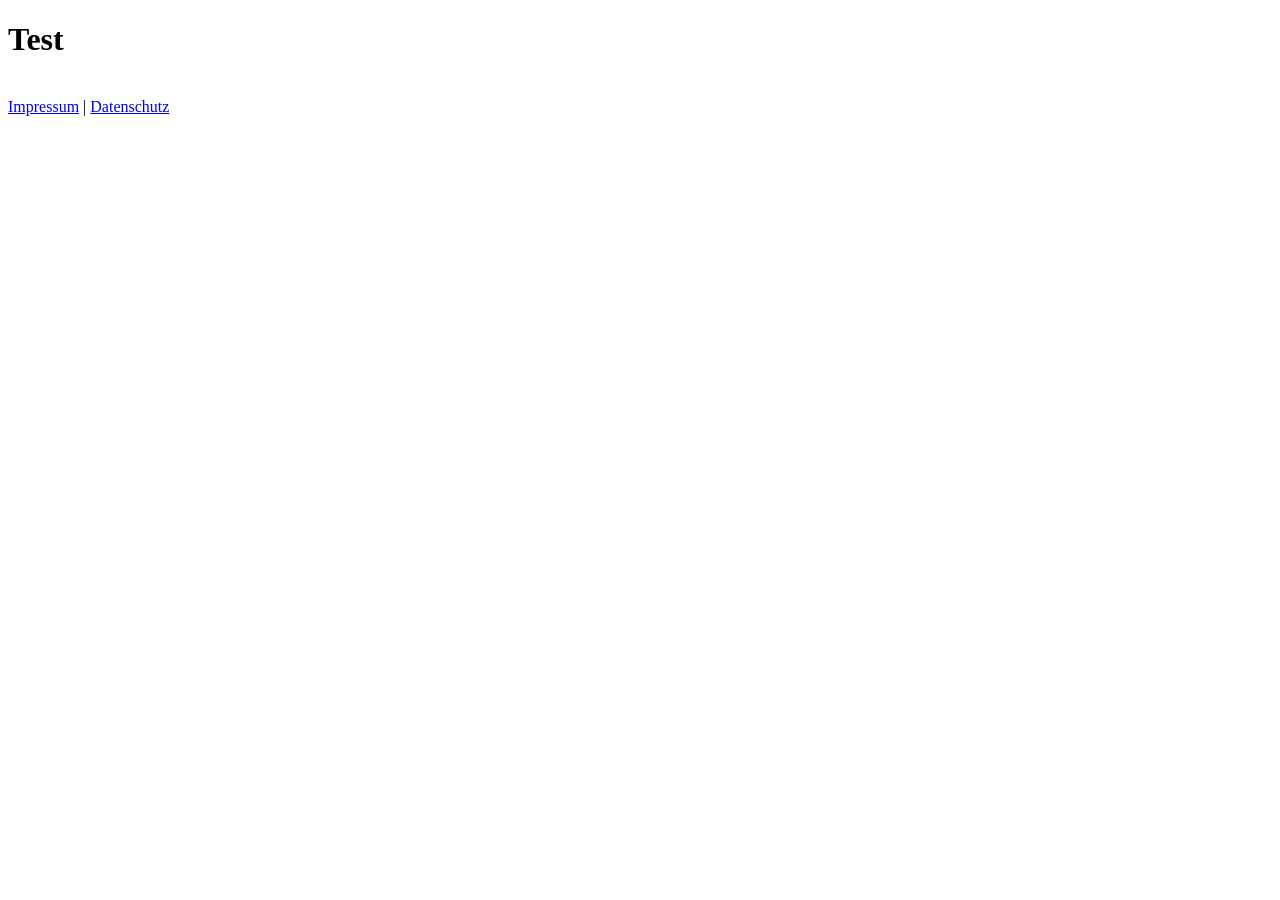
<file: secret/index.html>
<!DOCTYPE html>
<html lang="en">
<head>
  <meta charset="UTF-8">
  <meta name="viewport" content="width=device-width, initial-scale=1.0">

<body>
<h1>Test</h1>

<br/>

<footer>
  <a href="impressum.html">Impressum</a> | <a href="datenschutz.html">Datenschutz</a>
</footer>

</body>
</html>
</file>
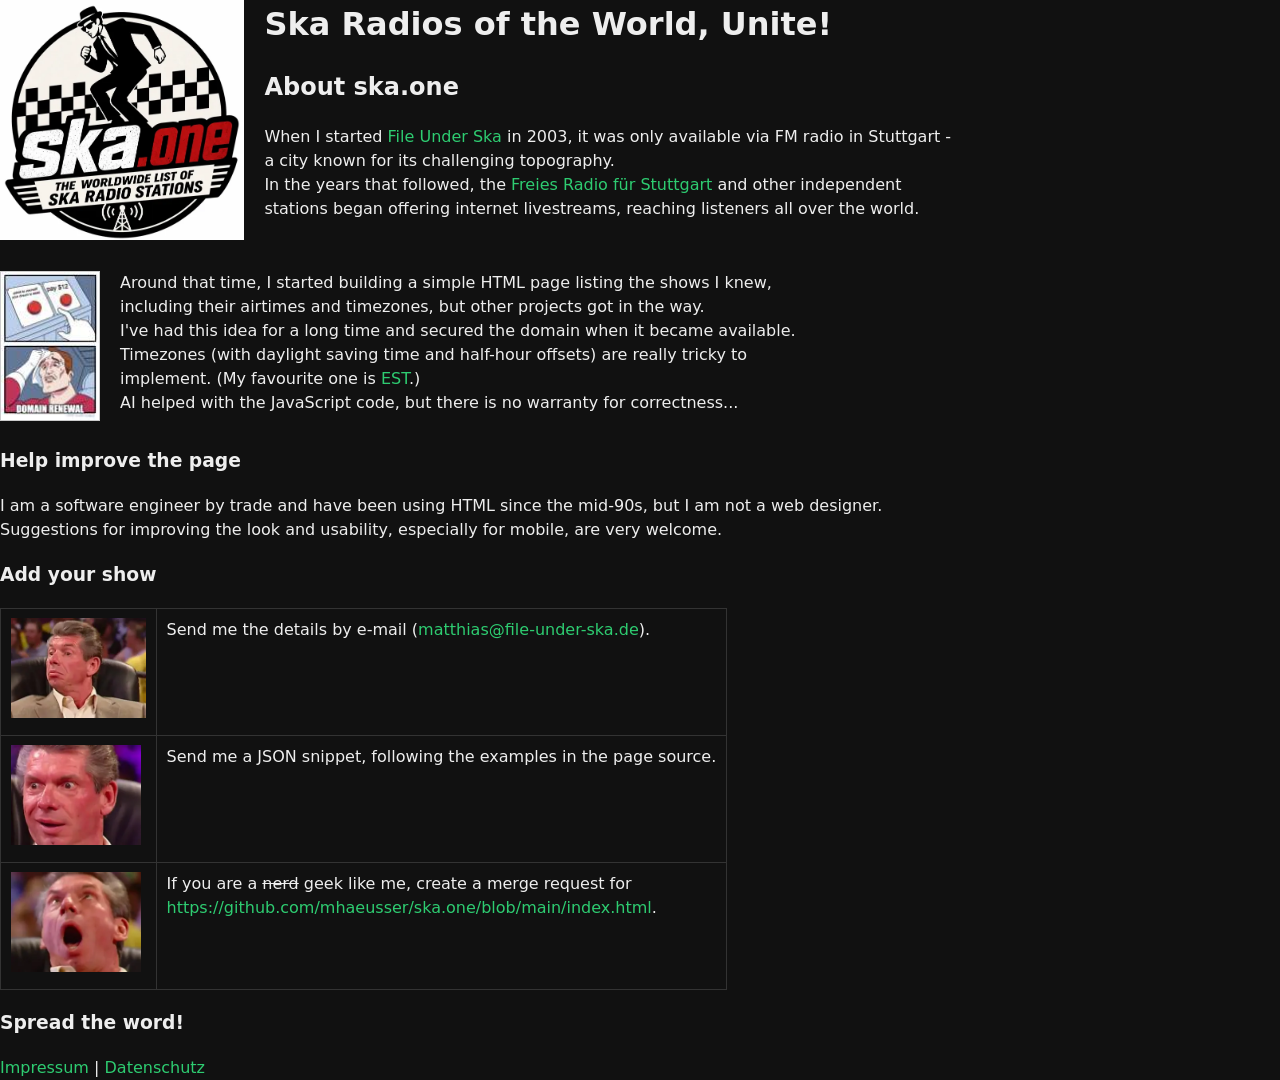
<file: about.html>
<!DOCTYPE html>
<html lang="en">
<head>
  <meta charset="UTF-8">
  <title>About ska.one</title>
  <link rel="stylesheet" href="styles.css">
</head>

<body>
<div class="header-row">
  <a href="index.html"><img src="logo.webp" alt="Ska Logo" class="header-logo"></a>
  <div class="about-text">
    <h1><a href="https://ska.one">Ska Radios of the World, Unite!</a></h1>
    <h2>About ska.one</h2>
    When I started <a href="https://file-under-ska.de">File Under Ska</a> in 2003, it was only available via FM radio in Stuttgart - a city known for its challenging topography.
    <br/>
    In the years that followed, the <a href="https://www.freies-radio.de">Freies Radio für Stuttgart</a> and other independent stations began offering internet livestreams, reaching listeners all over the world.
  </div>
</div>
<br/>
<div class="timezone-row">
  <div class="thumbnail-container">
    <img src="Domain Renewal_thumb.jpg" alt="Thumbnail" class="thumbnail">
    <img src="Domain Renewal.jpg" alt="Full Size" class="fullsize">
  </div>
  <div class="about-text">
    Around that time, I started building a simple HTML page listing the shows I knew, including their airtimes and timezones, but other projects got in the way.
    <br/>
    I've had this idea for a long time and secured the domain when it became available.
    <br/>
    Timezones (with daylight saving time and half-hour offsets) are really tricky to implement.
    (My favourite one is
    <a target="_blank" rel="noopener noreferrer" href="https://www.easternstandardtime.com">EST</a>.)
    <br/>
    AI helped with the JavaScript code, but there is no warranty for correctness...
  </div>
</div>

<h3>Help improve the page</h3>
I am a software engineer by trade and have been using HTML since the mid-90s, but I am not a web designer.
<br/>Suggestions for improving the look and usability, especially for mobile, are very welcome.


<h3>Add your show</h3>

<table>
  <tr>
    <td><img src="m1.webp" height="100" alt="m1"/></td><td>Send me the details by e-mail (<span id="xyz"></span>).</td>
  </tr>
  <tr>
    <td><img src="m2.webp" height="100" alt="m2"/></td><td>Send me a JSON snippet, following the examples in the page source.</td>
  </tr>
  <tr>
    <td><img src="m3.webp" height="100" alt="m3"/></td><td>If you are a <span style="text-decoration: line-through;">nerd</span> geek like me, create a merge request for<br/><a href="https://github.com/mhaeusser/ska.one/blob/main/index.html">https://github.com/mhaeusser/ska.one/blob/main/index.html</a>.</td>
  </tr>
</table>

<script>
  const user = "matthias";
  const domain = "file-under-ska.de";
  const email = user + "@" + domain;
  const link = document.createElement("a");
  link.href = "mailto:" + email;
  link.textContent = email;
  document.getElementById("xyz").appendChild(link);
</script>

<h3>Spread the word!</h3>

<footer>
  <a href="impressum.html">Impressum</a> | <a href="datenschutz.html">Datenschutz</a>
</footer>

</body>
</html>
</file>
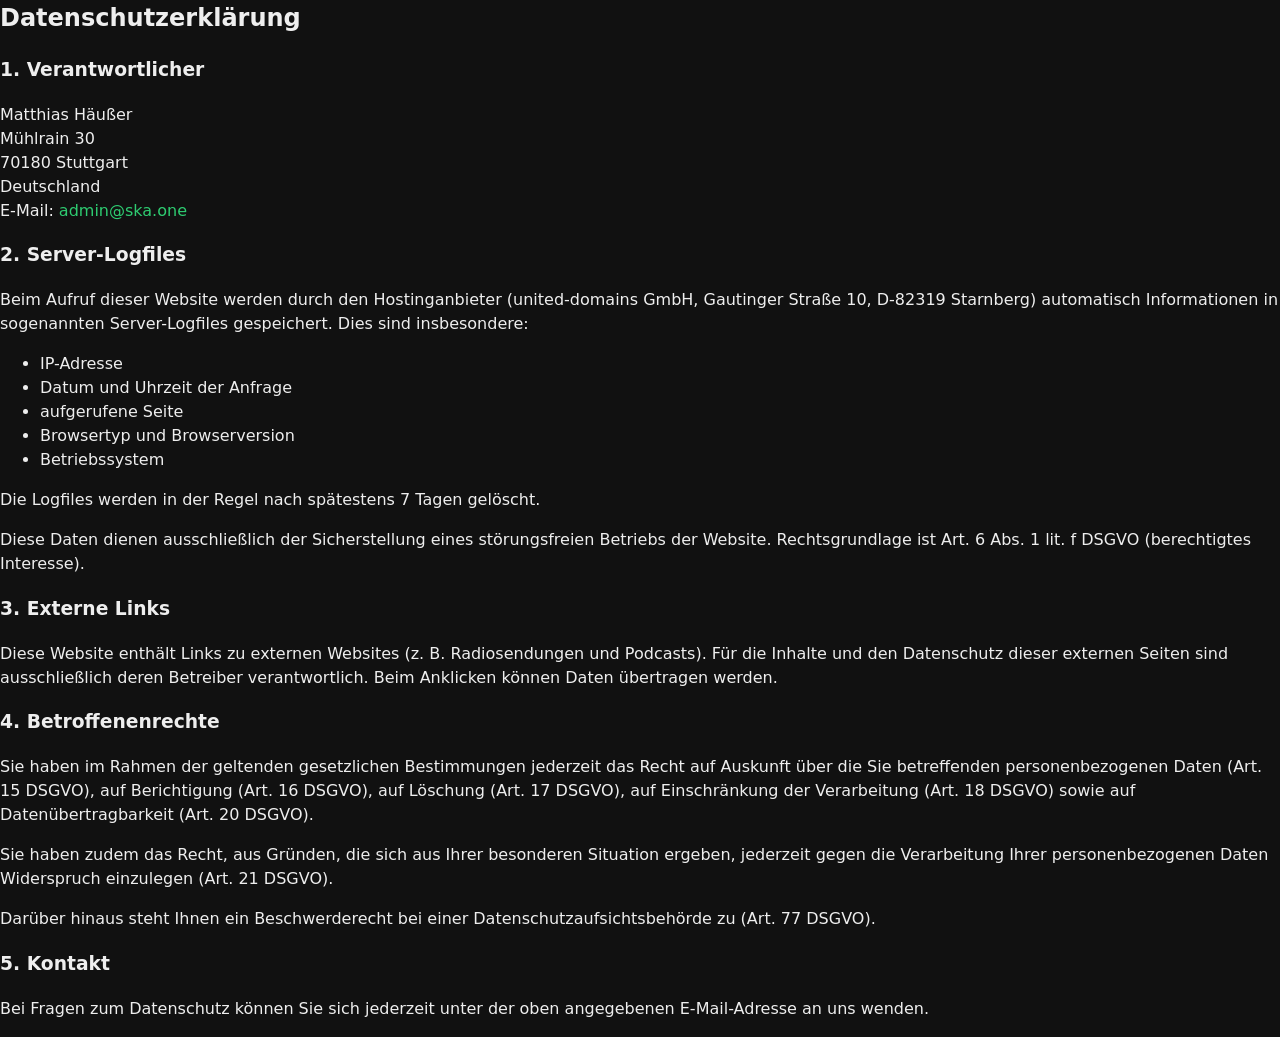
<file: datenschutz.html>
<!DOCTYPE html>
<html lang="de">
<head>
  <meta charset="UTF-8">
  <meta name="viewport" content="width=device-width, initial-scale=1.0">
  <title>Datenschutz</title>
  <link rel="stylesheet" href="styles.css">
</head>

<body>
<h2>Datenschutzerklärung</h2>

<h3>1. Verantwortlicher</h3>
<p>
Matthias Häußer<br/>
Mühlrain 30<br/>
70180 Stuttgart<br/>
Deutschland<br/>
E-Mail: <a href="mailto:admin@ska.one">admin@ska.one</a>
</p>

<h3>2. Server-Logfiles</h3>
<p>
Beim Aufruf dieser Website werden durch den Hostinganbieter (united-domains GmbH, Gautinger Straße 10, D-82319 Starnberg) automatisch Informationen in sogenannten Server-Logfiles gespeichert. Dies sind insbesondere:
</p>
<ul>
<li>IP-Adresse</li>
<li>Datum und Uhrzeit der Anfrage</li>
<li>aufgerufene Seite</li>
<li>Browsertyp und Browserversion</li>
<li>Betriebssystem</li>
</ul>
Die Logfiles werden in der Regel nach spätestens 7 Tagen gelöscht.

<p>
Diese Daten dienen ausschließlich der Sicherstellung eines störungsfreien Betriebs der Website.  
Rechtsgrundlage ist Art. 6 Abs. 1 lit. f DSGVO (berechtigtes Interesse).
</p>

<h3>3. Externe Links</h3>
<p>
Diese Website enthält Links zu externen Websites (z. B. Radiosendungen und Podcasts). Für die Inhalte und den Datenschutz dieser externen Seiten sind ausschließlich deren Betreiber verantwortlich. Beim Anklicken können Daten übertragen werden.
</p>

<h3>4. Betroffenenrechte</h3>
<p>
Sie haben im Rahmen der geltenden gesetzlichen Bestimmungen jederzeit das Recht auf Auskunft über die Sie betreffenden personenbezogenen Daten (Art. 15 DSGVO), auf Berichtigung (Art. 16 DSGVO), auf Löschung (Art. 17 DSGVO), auf Einschränkung der Verarbeitung (Art. 18 DSGVO) sowie auf Datenübertragbarkeit (Art. 20 DSGVO).
</p>
<p>
Sie haben zudem das Recht, aus Gründen, die sich aus Ihrer besonderen Situation ergeben, jederzeit gegen die Verarbeitung Ihrer personenbezogenen Daten Widerspruch einzulegen (Art. 21 DSGVO).
</p>
<p>
Darüber hinaus steht Ihnen ein Beschwerderecht bei einer Datenschutzaufsichtsbehörde zu (Art. 77 DSGVO).
</p>

<h3>5. Kontakt</h3>
<p>
Bei Fragen zum Datenschutz können Sie sich jederzeit unter der oben angegebenen E-Mail-Adresse an uns wenden.
</p>

</body>
</html>
</file>
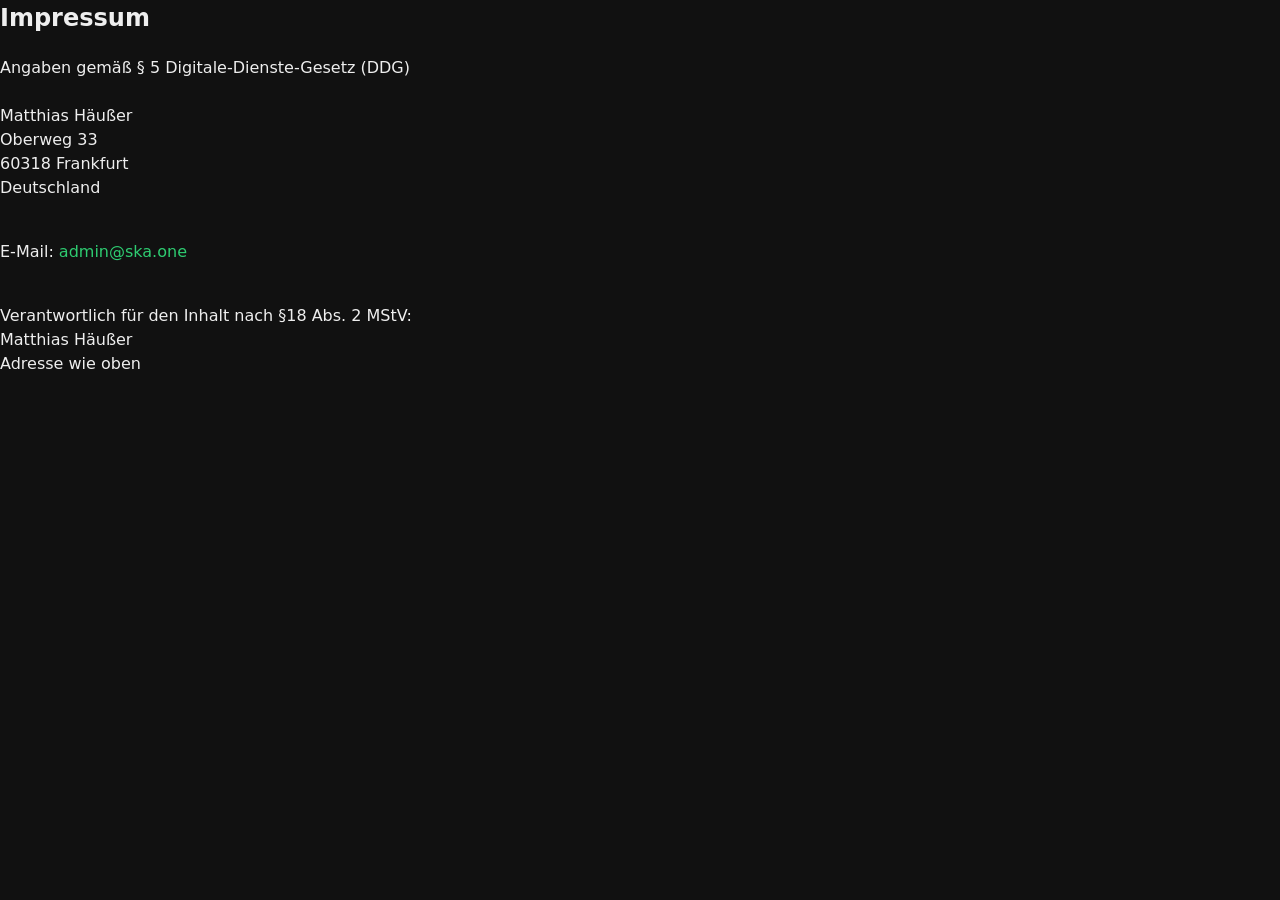
<file: impressum.html>
<!DOCTYPE html>
<html lang="de">
<head>
  <meta charset="UTF-8">
  <meta name="viewport" content="width=device-width, initial-scale=1.0">
  <title>Impressum</title>
  <link rel="stylesheet" href="styles.css">
</head>

<body>
<h2>Impressum</h2>

Angaben gemäß § 5 Digitale-Dienste-Gesetz (DDG)<br/>
<br/>
Matthias Häußer<br/>
Oberweg 33<br/>
60318 Frankfurt<br/>
Deutschland<br/>
<br/>
<p>E-Mail: <span id="xyz"></span></p>

<script>
  const user = "admin";
  const domain = "ska.one";
  const email = user + "@" + domain;
  const link = document.createElement("a");
  link.href = "mailto:" + email;
  link.textContent = email;
  document.getElementById("xyz").appendChild(link);
</script>


<br/>
Verantwortlich für den Inhalt nach §18 Abs. 2 MStV:<br/>
Matthias Häußer<br/>
Adresse wie oben
</body>
</html>
</file>
<file: styles.css>
:root {
  --bg: #111;
  --fg: #eee;
  --accent: #2ecc71;
  --muted: #aaa;
  --border: #333;
}

.hours {
  font-weight: bold;
}

* {
  box-sizing: border-box;
}

body {
  margin: 0;
  font-family: system-ui, -apple-system, Segoe UI, Roboto, sans-serif;
  background: var(--bg);
  color: var(--fg);
  line-height: 1.5;
}

h1, h2 {
  margin-top: 0;
}

a {
  color: var(--accent);
  text-decoration: none;
}

a:hover {
  text-decoration: underline;
}

th, td {
  padding: 0.6rem;
  border: 1px solid var(--border);
  vertical-align: top;
}

td.center {
  text-align: center;
}

td.nowrap {
  white-space: nowrap;
}

td.nowrap-left {
  white-space: nowrap;
  text-align: left;
}

span.nowrap {
  white-space: nowrap;
}

td.nowrap-right {
  white-space: nowrap;
  text-align: right;
}

th.right {
  text-align: right;
}

td.bold {
  font-weight: bold;
}

span.bold {
  font-weight: bold;
}

th.center {
  text-align: center;
}

td.visitor-tz {
  border-top: 3px solid #f0a500;
}

th.visitor-tz {
  border-top: 3px solid #f0a500;
}

th.visitor-tz,
td.visitor-tz {
  background-color: #5A5A5A; /* dark grey */
}

.blink-red {
  font-weight: bold;
  text-align: center;
  animation: blinkRed 1s step-start infinite;
}
@keyframes blinkRed {
  0%, 49%   { color: white; }
  50%, 100% { color: red; }
}

td.top {
  vertical-align: top;
}

td.center {
  text-align: center;
}

th.header {
  vertical-align: bottom;
  text-align: left;
}

table {
  border-collapse: collapse;
}

th {
  position: sticky;
  top: 0;
  z-index: 2;
  text-align: left;
  background: #1b1b1b;
}

.small-text {
  font-size: 0.8rem;
  color: var(--muted);
}

#radioTable td,
#radioTable th {
  line-height: 1.2;
}

.header-row {
  display: flex;
  align-items: stretch;
  gap: 20px;
}

.header-content {
  display: flex;
  flex-direction: column;
  justify-content: space-between;
}

.header-logo {
  height: auto;
  max-height: 240px;
  object-fit: contain;
}

.show-tooltip-wrap {
  position: relative;
  display: inline-block;
}

.show-tooltip-box {
  position: absolute;
  left: 50%;
  bottom: calc(100% + 8px);
  transform: translateX(-50%);
  display: none;
  padding: 6px 8px;
  border: 1px solid #666;
  border-radius: 4px;
  background: #fff;
  color: #000;
  white-space: pre;
  font-size: 0.9em;
  line-height: 1.2;
  box-shadow: 0 2px 8px rgba(0, 0, 0, 0.18);
  z-index: 1000;
  pointer-events: none;
}

.show-tooltip-box::after {
  content: "";
  position: absolute;
  top: 100%;
  left: 50%;
  transform: translateX(-50%);
  border-width: 6px;
  border-style: solid;
  border-color: #fff transparent transparent transparent;
  filter: drop-shadow(0 1px 0 #666);
}

.show-tooltip-wrap:hover .show-tooltip-box,
.show-tooltip-wrap:focus-within .show-tooltip-box {
  display: block;
}

@media (max-width: 700px) {
  .header-row {
    flex-direction: column;
    align-items: center;
  }

  .header-logo {
    max-width: 100vw;
    max-height: 200px;
    margin-bottom: 10px;
    cursor: default;
  }

  .logo-overlay {
    display: none;
  }

  #clockTable {
    width: 100%;
  }
}

.stacked-cell-inner {
  display: flex;
  flex-direction: column;
  height: 100%;
  margin: -0.6rem; /* cancels normal td padding */
}

.stacked-cell-inner a {
  display: block;
  padding: 0.4rem 0.6rem;
  text-align: center;
}

.stacked-cell-inner .divider {
  height: 1px;
  background: var(--border);
}

.logo-hover-container {
  position: relative;
}

.logo-overlay {
  position: fixed;
  inset: 0;
  background: rgba(0,0,0,0.85);

  display: flex;
  justify-content: center;
  align-items: center;

  opacity: 0;
  pointer-events: none;

  transition: opacity 0.2s ease;

  z-index: 99999;
}

@media (hover: hover) and (pointer: fine) {
  .logo-hover-container:hover .logo-overlay {
    opacity: 1;
  }
}

.logo-large {
  max-width: 95vw;
  max-height: 95vh;

  image-rendering: auto;

  box-shadow: 0 0 40px rgba(0,0,0,0.6);
  border-radius: 8px;
}

h1 a {
  color: var(--fg);
}

.compact-table td {
  padding: 2px 6px;
}

.thumbnail-container {
  position: relative;
  display: inline-block;
}

.thumbnail-container img.thumbnail {
  width: 100px;
  height: auto;
  cursor: pointer;
  border: 1px solid #ccc;
}

.thumbnail-container img.fullsize {
  display: none;
  position: absolute;
  top: 0;
  left: 110%;
  max-width: 626px;
  max-height: 800px;
  border: 1px solid #333;
  box-shadow: 0 0 10px rgba(0,0,0,0.5);
  z-index: 10;
  background: white;
}

.thumbnail-container:hover img.fullsize {
  display: block;
}

.timezone-row {
  display: flex;
  align-items: flex-start;
  gap: 20px;
  flex-wrap: wrap;
}

.about-text {
  max-width: 700px;
}
</file>
